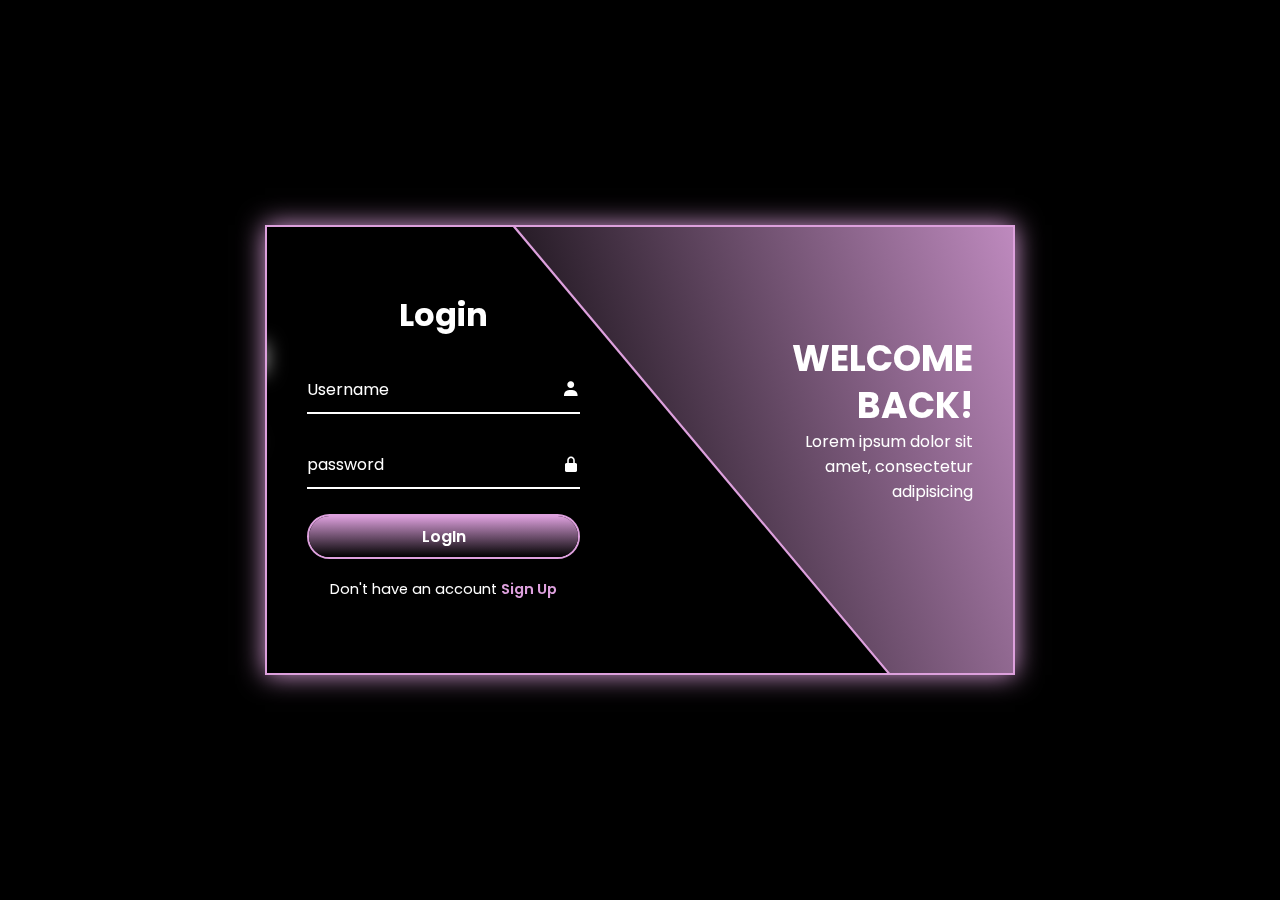
<file: login/index.html>
<!DOCTYPE html>
<html lang="en">
  <head>
    <meta charset="UTF-8" />
    <meta name="viewport" content="width=device-width, initial-scale=1.0" />
    <title>Document</title>
    <link rel="stylesheet" href="logstyle.css" />
    <link
      href="https://unpkg.com/boxicons@2.1.4/css/boxicons.min.css"
      rel="stylesheet"
    />
  </head>

  <body>
    <div class="wrapper">
      <span class="bg-animate"></span>
      <span class="bg-animate2"></span>
      <div id="formlogin">
        <div class="form login">
          <h2 class="animation" style="--i: 0; --j: 21">Login</h2>
          <form action="#">
            <div class="input-box animation" style="--i: 1; --j: 22">
              <input type="text" required />
              <label>Username</label>
              <i class="bx bxs-user"></i>
            </div>
            <div class="input-box animation" style="--i: 2; --j: 23">
              <input type="Password" required />
              <label>password</label>
              <i class="bx bxs-lock-alt"></i>
            </div>
            <button type="submit" class="btn animation" style="--i: 3; --j: 24">
              LogIn
            </button>
            <div class="logreg-link animation" style="--i: 4; --j: 25">
              <p>
                Don't have an account
                <a href="#" class="registration-link">Sign Up</a>
              </p>
            </div>
          </form>
        </div>

        <div class="info-text login">
          <h2 class="animation" style="--i: 0; --j: 20">WELCOME BACK!</h2>
          <p class="animation" style="--i: 1; --j: 21">
            Lorem ipsum dolor sit amet, consectetur adipisicing
          </p>
        </div>

        <div class="form Register">
          <h2 class="animation" style="--i: 17; --j: 0">Sign Up</h2>
          <form action="#">
            <div class="input-box animation" style="--i: 18; --j: 1">
              <input type="text" required />
              <label>Username</label>
              <i class="bx bxs-user"></i>
            </div>
            <div class="input-box animation" style="--i: 19; --j: 2">
              <input type="text" required />
              <label>Email</label>
              <i class="bx bxs-envelope"></i>
            </div>
            <div class="input-box animation" style="--i: 20; --j: 3">
              <input type="Password" required />
              <label>password</label>
              <i class="bx bxs-lock-alt"></i>
            </div>
            <button type="submit" class="btn animation" style="--i: 21; --j: 4">
              Sign Up
            </button>
            <div class="logreg-link animation" style="--i: 22; --j: 5">
              <p>
                Already have an account <a href="#" class="Login-link">login</a>
              </p>
            </div>
          </form>
        </div>
        <div class="info-text Register">
          <h2 class="animation" style="--i: 17; --j: 0">WELCOME BACK!</h2>
          <p class="animation" style="--i: 18; --j: 1">
            Lorem ipsum dolor sit amet, consectetur adipisicing
          </p>
        </div>
      </div>
    </div>
  </body>

  <script src="script.js"></script>
</html>
</file>
<file: login/logstyle.css>
@import url("https://fonts.googleapis.com/css2?family=Martel+Sans:wght@200;300;400;600;700;800;900&family=Poppins:ital,wght@0,100;0,200;0,300;0,400;0,500;0,600;0,700;0,800;0,900;1,100;1,200;1,300;1,400;1,500;1,600;1,700;1,800;1,900&display=swap");

* {
  margin: 0;
  padding: 0;
  box-sizing: border-box;
  font-family: "Poppins", sans-serif;
}

body {
  display: flex;
  justify-content: center;
  align-items: center;
  min-height: 100vh;
  background: black;
}

.wrapper {
  position: relative;
  width: 750px;
  height: 450px;
  background: transparent;
  border: 2px solid plum;
  box-shadow: 0 0 25px plum;
  overflow: hidden;
}

.wrapper .form {
  position: absolute;
  top: 0;
  width: 50%;
  height: 100%;
  display: flex;
  flex-direction: column;
  justify-content: center;
}

.wrapper .form.login {
  left: 0;
  padding: 0 60px 0 40px;
}

.wrapper .form.login .animation {
  transform: translateX(0);
  opacity: 1;
  filter: blur(0);
  transition: 0.7s ease;
  transition-delay: calc(0.1s * var(--j));
}

.wrapper.active .form.login .animation {
  transform: translateX(-120%);
  opacity: 0;
  filter: blur(10px);
  transition-delay: calc(0.1s * var(--i));
}

.wrapper .form.Register {
  right: 0;
  padding: 0 40px 0 60px;
  pointer-events: none;
}

.wrapper.active .form.Register {
  pointer-events: auto;
}

.wrapper .form.Register .animation {
  transform: translateX(120%);
  opacity: 0;
  filter: blur(10px);
  transition: 0.7s ease;
  transition-delay: calc(0.1s * var(--j));
}

.wrapper.active .form.Register .animation {
  transform: translateX(0);
  opacity: 1;
  filter: blur(0);
  transition-delay: calc(0.1s * var(--i));
}

.form h2 {
  font-size: 32px;
  color: #fff;
  text-align: center;
}

.form .input-box {
  position: relative;
  width: 100%;
  height: 50px;
  margin: 25px 0;
}

.input-box input {
  width: 100%;
  height: 100%;
  background: transparent;
  border: none;
  outline: none;
  border-bottom: 2px solid #fff;
  padding-right: 23px;
  font-size: 16px;
  color: #fff;
  font-weight: 500;
  transition: 0.5s;
}

.input-box input:focus,
.input-box input:valid {
  border-bottom-color: plum;
}

.input-box label {
  position: absolute;
  top: 50%;
  left: 0;
  transform: translateY(-50%);
  font-size: 16px;
  color: #fff;
  pointer-events: none;
  transition: 0.5s;
}

.input-box input:focus ~ label,
.input-box input:valid ~ label {
  top: -5px;
  color: plum;
}

.input-box i {
  position: absolute;
  top: 50%;
  right: 0;
  transform: translateY(-50%);
  font-size: 18px;
  color: #fff;
  transition: 0.5s;
}

.input-box input:focus ~ i,
.input-box input:valid ~ i {
  color: plum;
}

.btn {
  position: relative;
  width: 100%;
  height: 45px;
  background: transparent;
  border: 2px solid plum;
  outline: none;
  border-radius: 45px;
  cursor: pointer;
  font-size: 16px;
  color: #fff;
  font-weight: 600;
  z-index: 1;
  overflow: hidden;
}

.btn::before {
  content: "";
  position: absolute;
  top: -100%;
  left: 0;
  width: 100%;
  height: 300%;
  background: linear-gradient(black, plum, black, plum);
  z-index: -1;
  transition: 0.5s;
}

.btn:hover::before {
  top: 0;
}

.form .logreg-link {
  font-size: 14.5px;
  color: #fff;
  text-align: center;
  margin: 20px 0 10px;
}

.logreg-link p a {
  color: plum;
  text-decoration: none;
  font-weight: 600;
}

.logreg-link p a:hover {
  text-decoration: underline;
}

.wrapper .info-text {
  position: absolute;
  top: 0;
  width: 50%;
  height: 100%;
  display: flex;
  flex-direction: column;
  justify-content: center;
}

.wrapper .info-text.login {
  right: 0;
  text-align: right;
  padding: 0 40px 60px 150px;
}

.wrapper .info-text.login .animation {
  transform: translateX(0);
  opacity: 1;
  filter: blur(0);
  transition: 0.7s ease;
  transition-delay: calc(0.1s * var(--j));
}

.wrapper.active .info-text.login .animation {
  transform: translateX(120%);
  opacity: 0;
  filter: blur(10px);
  transition-delay: calc(0.1s * var(--i));
}

.wrapper .info-text.Register {
  left: 0;
  text-align: left;
  padding: 0 150px 60px 40px;
  pointer-events: none;
}

.wrapper.acive .info-text.Register {
  pointer-events: auto;
}

.wrapper .info-text.Register .animation {
  transform: translateX(-120%);
  transition: 0.7s ease;
  opacity: 1;
  filter: blur(10px);
  transition-delay: calc(0.1s * var(--j));
}

.wrapper.active .info-text.Register .animation {
  transform: translateX(0);
  opacity: 1;
  filter: blur(0);
  transition-delay: calc(0.1s * var(--i));
}

.info-text h2 {
  font-size: 36px;
  color: #fff;
  line-height: 1.3;
}

.info-text p {
  font-size: 16px;
  color: #fff;
}

.wrapper .bg-animate {
  position: absolute;
  top: -4px;
  right: 0;
  width: 850px;
  height: 600px;
  background: linear-gradient(45deg, black, plum);
  border-bottom: 3px solid plum;
  transform: rotate(10deg) skewY(40deg);
  transform-origin: bottom right;
  transition: 1.5s ease;
  transition-delay: 1.6s;
}

.wrapper.active .bg-animate {
  transform: rotate(0) skewY(0);
  transition-delay: 0.5s;
}

.wrapper .bg-animate2 {
  position: absolute;
  top: 100%;
  left: 250px;
  width: 850px;
  height: 700px;
  background: black;
  border-top: 3px solid plum;
  transform: rotate(0) skewY(0);
  transform-origin: bottom left;
  transition: 1.5s ease;
  transition-delay: 0.5s;
}

.wrapper.active .bg-animate2 {
  transform: rotate(-11deg) skewY(-41deg);
  transition-delay: 1.2s;
}
</file>
